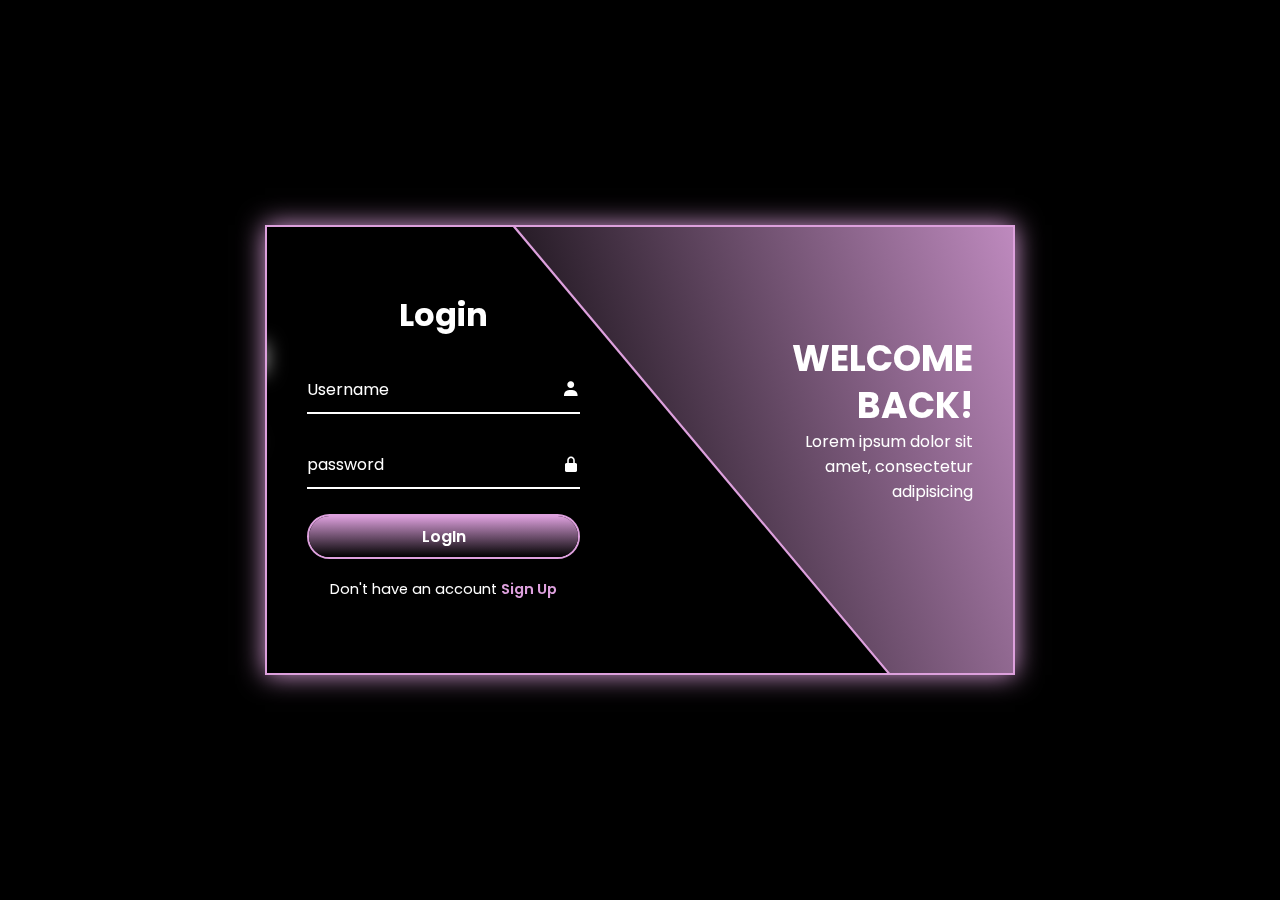
<file: login/index.html>
<!DOCTYPE html>
<html lang="en">
  <head>
    <meta charset="UTF-8" />
    <meta name="viewport" content="width=device-width, initial-scale=1.0" />
    <title>Document</title>
    <link rel="stylesheet" href="logstyle.css" />
    <link
      href="https://unpkg.com/boxicons@2.1.4/css/boxicons.min.css"
      rel="stylesheet"
    />
  </head>

  <body>
    <div class="wrapper">
      <span class="bg-animate"></span>
      <span class="bg-animate2"></span>
      <div id="formlogin">
        <div class="form login">
          <h2 class="animation" style="--i: 0; --j: 21">Login</h2>
          <form action="#">
            <div class="input-box animation" style="--i: 1; --j: 22">
              <input type="text" required />
              <label>Username</label>
              <i class="bx bxs-user"></i>
            </div>
            <div class="input-box animation" style="--i: 2; --j: 23">
              <input type="Password" required />
              <label>password</label>
              <i class="bx bxs-lock-alt"></i>
            </div>
            <button type="submit" class="btn animation" style="--i: 3; --j: 24">
              LogIn
            </button>
            <div class="logreg-link animation" style="--i: 4; --j: 25">
              <p>
                Don't have an account
                <a href="#" class="registration-link">Sign Up</a>
              </p>
            </div>
          </form>
        </div>

        <div class="info-text login">
          <h2 class="animation" style="--i: 0; --j: 20">WELCOME BACK!</h2>
          <p class="animation" style="--i: 1; --j: 21">
            Lorem ipsum dolor sit amet, consectetur adipisicing
          </p>
        </div>

        <div class="form Register">
          <h2 class="animation" style="--i: 17; --j: 0">Sign Up</h2>
          <form action="#">
            <div class="input-box animation" style="--i: 18; --j: 1">
              <input type="text" required />
              <label>Username</label>
              <i class="bx bxs-user"></i>
            </div>
            <div class="input-box animation" style="--i: 19; --j: 2">
              <input type="text" required />
              <label>Email</label>
              <i class="bx bxs-envelope"></i>
            </div>
            <div class="input-box animation" style="--i: 20; --j: 3">
              <input type="Password" required />
              <label>password</label>
              <i class="bx bxs-lock-alt"></i>
            </div>
            <button type="submit" class="btn animation" style="--i: 21; --j: 4">
              Sign Up
            </button>
            <div class="logreg-link animation" style="--i: 22; --j: 5">
              <p>
                Already have an account <a href="#" class="Login-link">login</a>
              </p>
            </div>
          </form>
        </div>
        <div class="info-text Register">
          <h2 class="animation" style="--i: 17; --j: 0">WELCOME BACK!</h2>
          <p class="animation" style="--i: 18; --j: 1">
            Lorem ipsum dolor sit amet, consectetur adipisicing
          </p>
        </div>
      </div>
    </div>
  </body>

  <script src="script.js"></script>
</html>
</file>
<file: login/logstyle.css>
@import url("https://fonts.googleapis.com/css2?family=Martel+Sans:wght@200;300;400;600;700;800;900&family=Poppins:ital,wght@0,100;0,200;0,300;0,400;0,500;0,600;0,700;0,800;0,900;1,100;1,200;1,300;1,400;1,500;1,600;1,700;1,800;1,900&display=swap");

* {
  margin: 0;
  padding: 0;
  box-sizing: border-box;
  font-family: "Poppins", sans-serif;
}

body {
  display: flex;
  justify-content: center;
  align-items: center;
  min-height: 100vh;
  background: black;
}

.wrapper {
  position: relative;
  width: 750px;
  height: 450px;
  background: transparent;
  border: 2px solid plum;
  box-shadow: 0 0 25px plum;
  overflow: hidden;
}

.wrapper .form {
  position: absolute;
  top: 0;
  width: 50%;
  height: 100%;
  display: flex;
  flex-direction: column;
  justify-content: center;
}

.wrapper .form.login {
  left: 0;
  padding: 0 60px 0 40px;
}

.wrapper .form.login .animation {
  transform: translateX(0);
  opacity: 1;
  filter: blur(0);
  transition: 0.7s ease;
  transition-delay: calc(0.1s * var(--j));
}

.wrapper.active .form.login .animation {
  transform: translateX(-120%);
  opacity: 0;
  filter: blur(10px);
  transition-delay: calc(0.1s * var(--i));
}

.wrapper .form.Register {
  right: 0;
  padding: 0 40px 0 60px;
  pointer-events: none;
}

.wrapper.active .form.Register {
  pointer-events: auto;
}

.wrapper .form.Register .animation {
  transform: translateX(120%);
  opacity: 0;
  filter: blur(10px);
  transition: 0.7s ease;
  transition-delay: calc(0.1s * var(--j));
}

.wrapper.active .form.Register .animation {
  transform: translateX(0);
  opacity: 1;
  filter: blur(0);
  transition-delay: calc(0.1s * var(--i));
}

.form h2 {
  font-size: 32px;
  color: #fff;
  text-align: center;
}

.form .input-box {
  position: relative;
  width: 100%;
  height: 50px;
  margin: 25px 0;
}

.input-box input {
  width: 100%;
  height: 100%;
  background: transparent;
  border: none;
  outline: none;
  border-bottom: 2px solid #fff;
  padding-right: 23px;
  font-size: 16px;
  color: #fff;
  font-weight: 500;
  transition: 0.5s;
}

.input-box input:focus,
.input-box input:valid {
  border-bottom-color: plum;
}

.input-box label {
  position: absolute;
  top: 50%;
  left: 0;
  transform: translateY(-50%);
  font-size: 16px;
  color: #fff;
  pointer-events: none;
  transition: 0.5s;
}

.input-box input:focus ~ label,
.input-box input:valid ~ label {
  top: -5px;
  color: plum;
}

.input-box i {
  position: absolute;
  top: 50%;
  right: 0;
  transform: translateY(-50%);
  font-size: 18px;
  color: #fff;
  transition: 0.5s;
}

.input-box input:focus ~ i,
.input-box input:valid ~ i {
  color: plum;
}

.btn {
  position: relative;
  width: 100%;
  height: 45px;
  background: transparent;
  border: 2px solid plum;
  outline: none;
  border-radius: 45px;
  cursor: pointer;
  font-size: 16px;
  color: #fff;
  font-weight: 600;
  z-index: 1;
  overflow: hidden;
}

.btn::before {
  content: "";
  position: absolute;
  top: -100%;
  left: 0;
  width: 100%;
  height: 300%;
  background: linear-gradient(black, plum, black, plum);
  z-index: -1;
  transition: 0.5s;
}

.btn:hover::before {
  top: 0;
}

.form .logreg-link {
  font-size: 14.5px;
  color: #fff;
  text-align: center;
  margin: 20px 0 10px;
}

.logreg-link p a {
  color: plum;
  text-decoration: none;
  font-weight: 600;
}

.logreg-link p a:hover {
  text-decoration: underline;
}

.wrapper .info-text {
  position: absolute;
  top: 0;
  width: 50%;
  height: 100%;
  display: flex;
  flex-direction: column;
  justify-content: center;
}

.wrapper .info-text.login {
  right: 0;
  text-align: right;
  padding: 0 40px 60px 150px;
}

.wrapper .info-text.login .animation {
  transform: translateX(0);
  opacity: 1;
  filter: blur(0);
  transition: 0.7s ease;
  transition-delay: calc(0.1s * var(--j));
}

.wrapper.active .info-text.login .animation {
  transform: translateX(120%);
  opacity: 0;
  filter: blur(10px);
  transition-delay: calc(0.1s * var(--i));
}

.wrapper .info-text.Register {
  left: 0;
  text-align: left;
  padding: 0 150px 60px 40px;
  pointer-events: none;
}

.wrapper.acive .info-text.Register {
  pointer-events: auto;
}

.wrapper .info-text.Register .animation {
  transform: translateX(-120%);
  transition: 0.7s ease;
  opacity: 1;
  filter: blur(10px);
  transition-delay: calc(0.1s * var(--j));
}

.wrapper.active .info-text.Register .animation {
  transform: translateX(0);
  opacity: 1;
  filter: blur(0);
  transition-delay: calc(0.1s * var(--i));
}

.info-text h2 {
  font-size: 36px;
  color: #fff;
  line-height: 1.3;
}

.info-text p {
  font-size: 16px;
  color: #fff;
}

.wrapper .bg-animate {
  position: absolute;
  top: -4px;
  right: 0;
  width: 850px;
  height: 600px;
  background: linear-gradient(45deg, black, plum);
  border-bottom: 3px solid plum;
  transform: rotate(10deg) skewY(40deg);
  transform-origin: bottom right;
  transition: 1.5s ease;
  transition-delay: 1.6s;
}

.wrapper.active .bg-animate {
  transform: rotate(0) skewY(0);
  transition-delay: 0.5s;
}

.wrapper .bg-animate2 {
  position: absolute;
  top: 100%;
  left: 250px;
  width: 850px;
  height: 700px;
  background: black;
  border-top: 3px solid plum;
  transform: rotate(0) skewY(0);
  transform-origin: bottom left;
  transition: 1.5s ease;
  transition-delay: 0.5s;
}

.wrapper.active .bg-animate2 {
  transform: rotate(-11deg) skewY(-41deg);
  transition-delay: 1.2s;
}
</file>
